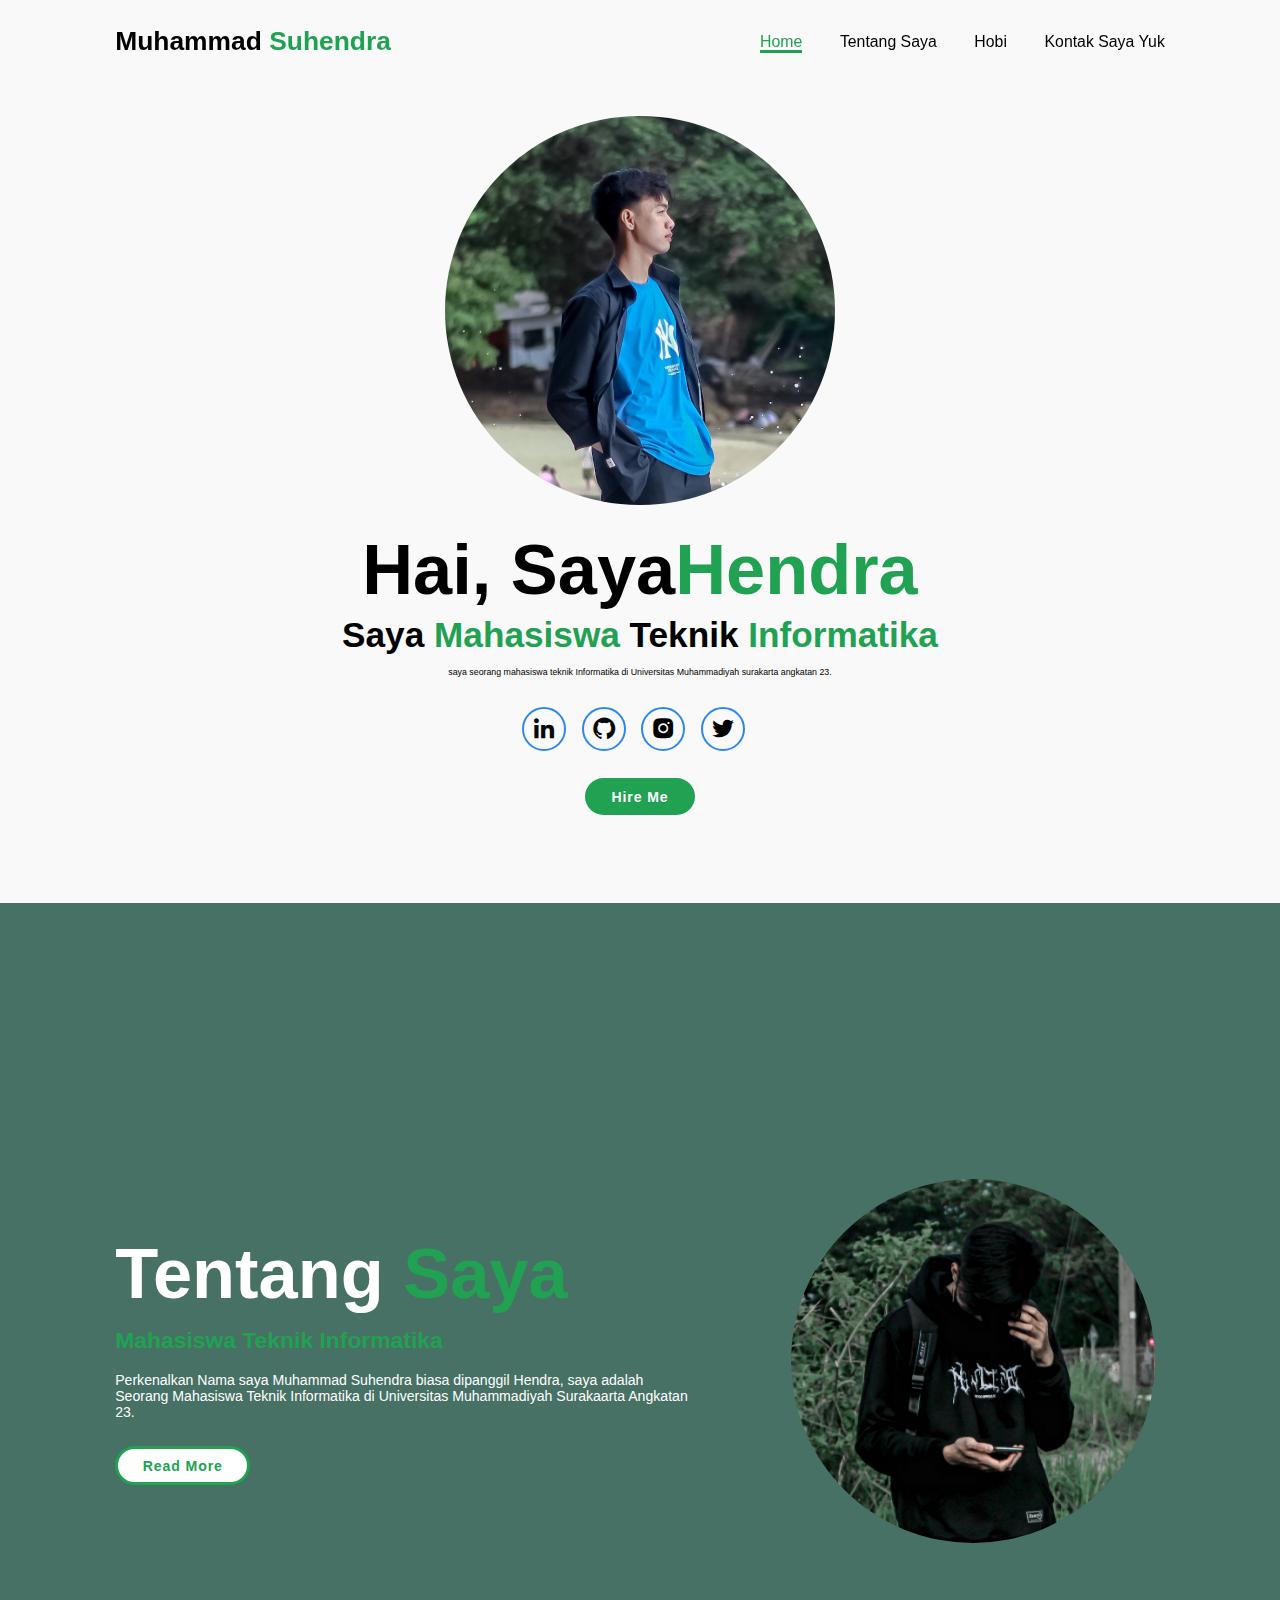
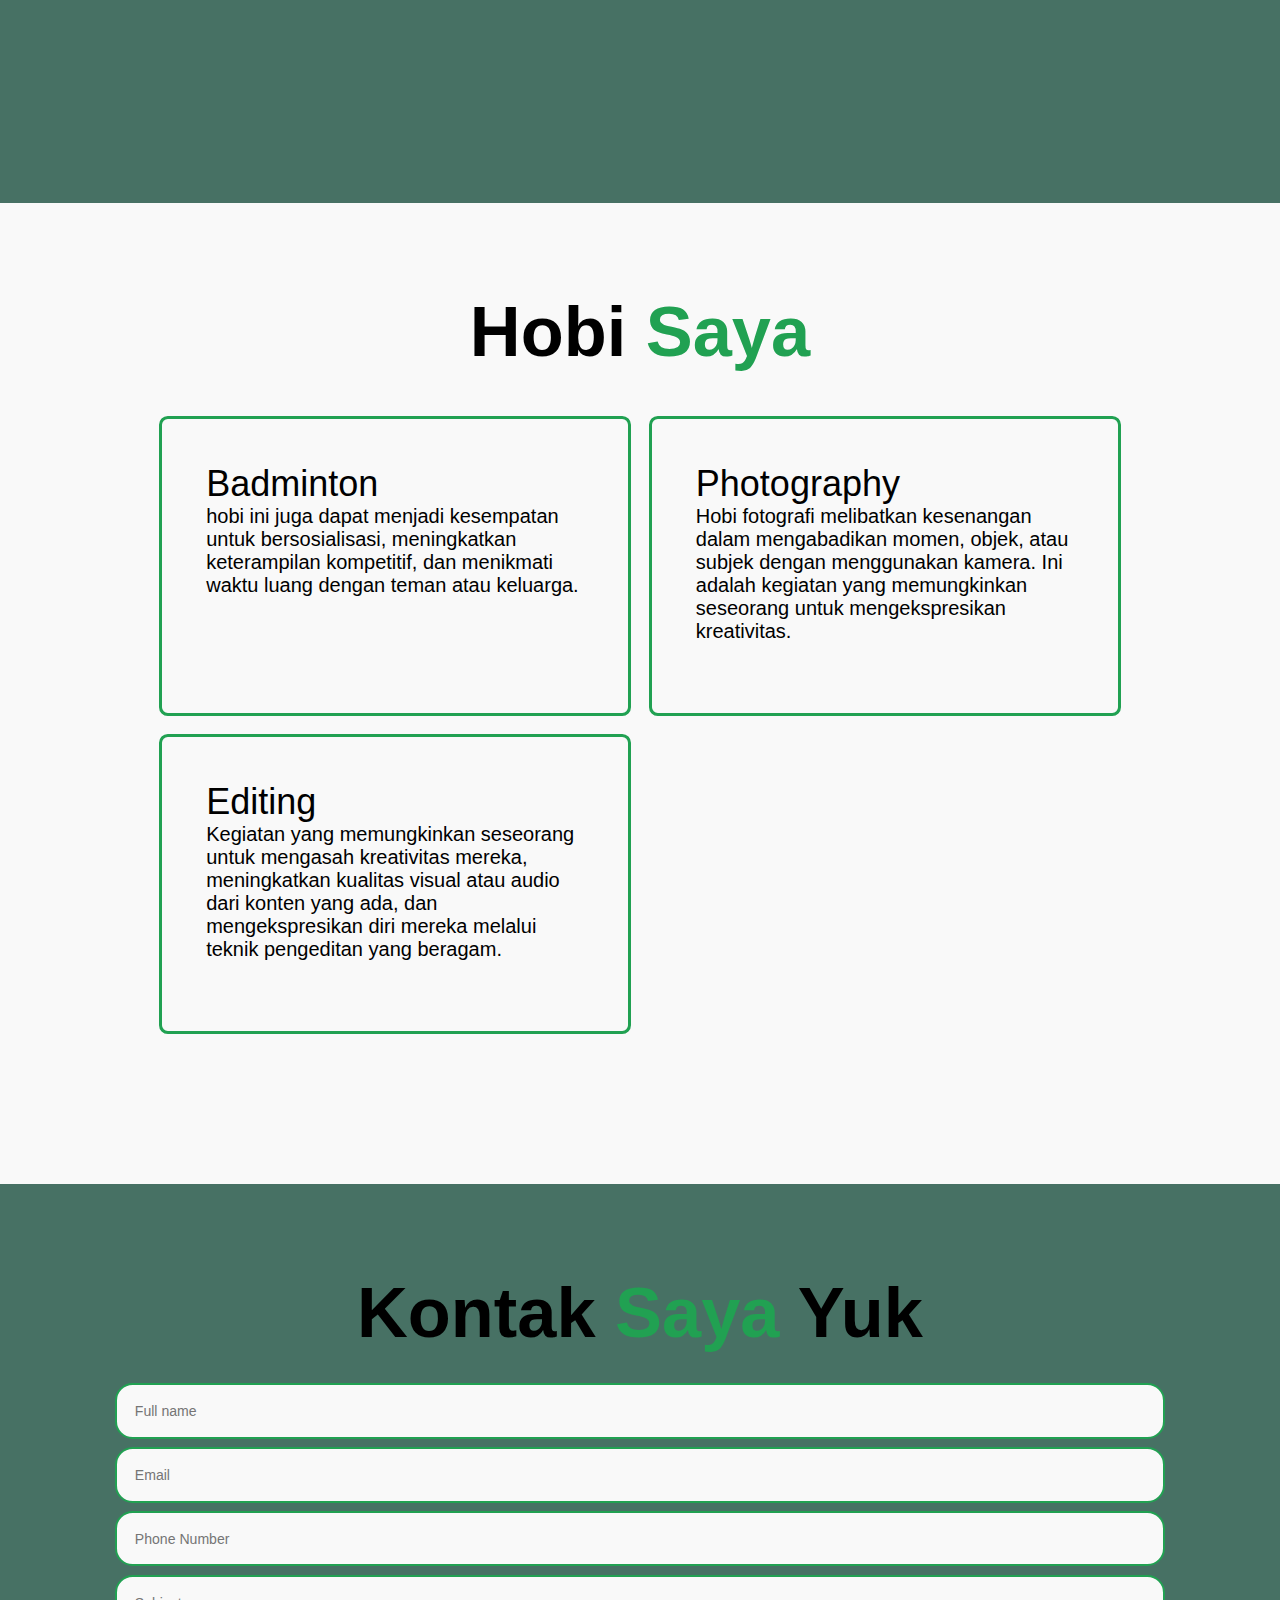
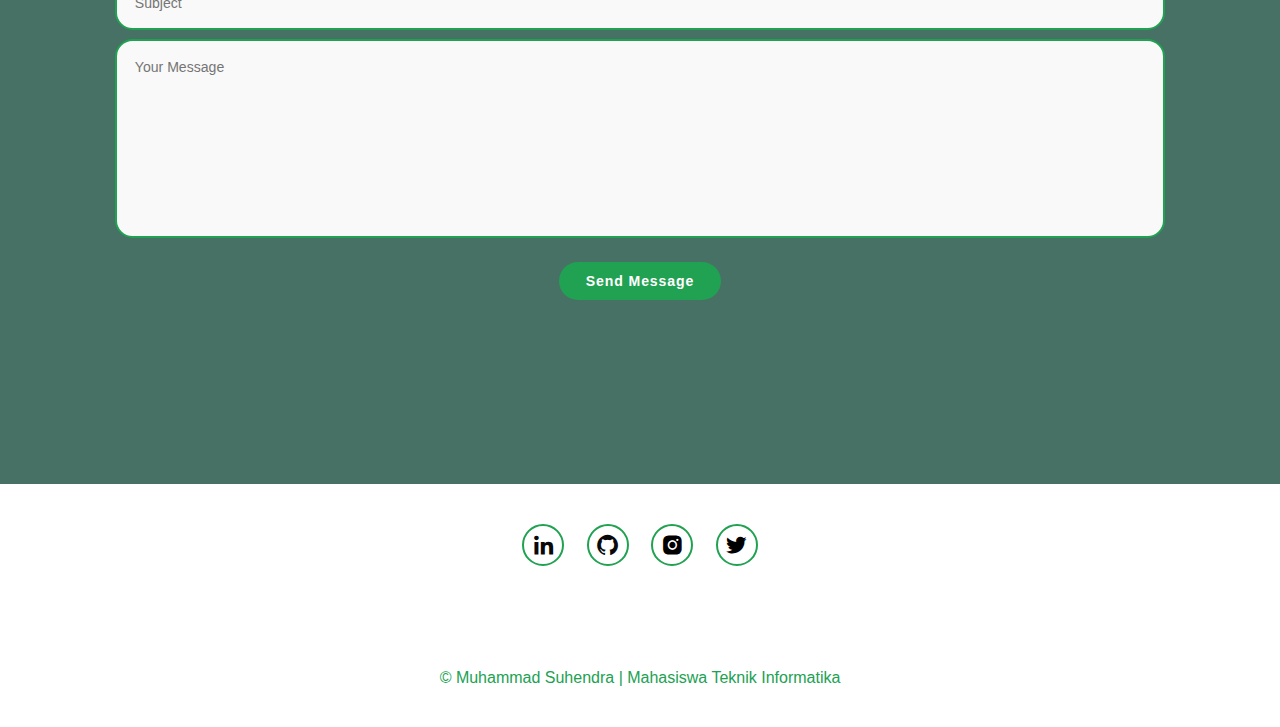
<file: index.html>
<!DOCTYPE html>
<html lang="en">
<head>
    <meta charset="UTF-8">
    <meta name="viewport" content="width=device-width, initial-scale=1.0">
    <title>Muhammad Suhendra</title>
    <link rel="stylesheet" href="style.css">
    <link href='https://unpkg.com/boxicons@2.1.4/css/boxicons.min.css' rel='stylesheet'>
</head>
<body>
    <header class="header">
        <a href="#home" class="logo">Muhammad
            <span>Suhendra</span></a>

        <i class='bx bx-menu' id="menu-icon"></i>

        <nav class="navbar">
            <a href="#home" class="active">Home</a>
            <a href="#about">Tentang Saya</a>
            <a href="#services">Hobi</a>
            <a href="#contact">Kontak Saya Yuk</a>
        </nav>
    </header>

    <section class="home" id="home">
        <div class="home-img">
            <img src="profil 1.jpg" alt="">
        </div>

        <div class="home-content">
            <h1>Hai, Saya<span>Hendra</span></h1>
            <h3>Saya <span>Mahasiswa</span> Teknik <span>Informatika</span> </h3>
            <p>
                saya seorang mahasiswa teknik Informatika di Universitas Muhammadiyah surakarta
                angkatan 23.
            </p>


            <div class="social-icons">
                <a href="#"><i class='bx bxl-linkedin' style='color:#090909' ></i></a>
                <a href="#"><i class='bx bxl-github' style='color:#090909' ></i></a>
                <a href="#"><i class='bx bxl-instagram-alt' style='color:#000000' ></i></a>
                <a href="#"><i class='bx bxl-twitter' style='color:#000000' ></i></a>
            </div>

            <a href="#" class="btn">Hire Me</a>
        </div>
    </section>


    <section class="about" id="about">
        <div class="about-content">
            <h2 class="heading">Tentang <span>Saya</span></h2>
            <h3>
                <span>Mahasiswa Teknik Informatika</span>
            </h3>
            <p>
                Perkenalkan Nama saya Muhammad Suhendra biasa dipanggil Hendra,
                saya adalah Seorang Mahasiswa Teknik Informatika di Universitas Muhammadiyah Surakaarta
                Angkatan 23.
            </p>
            <a href="#" class="btn">Read More</a>
        </div>

        <div class="about-img">
            <img src="profil 5.jpg" alt="">
        </div>
    </section>


    <section class="services" id="services">
        <h2 class="heading">Hobi <span>Saya</span></h2>

        <div class="services-container">
            <div class="services-box">
                <div class="services-info">
                    <h4>Badminton</h4>
                    <p>
                        hobi ini juga dapat menjadi kesempatan untuk bersosialisasi, meningkatkan keterampilan kompetitif, dan menikmati waktu luang dengan teman atau keluarga.
                    </p>
                </div>
            </div>

            <div class="services-box">
                <div class="services-info">
                    <h4>Photography</h4>
                    <p>
                        Hobi fotografi melibatkan kesenangan dalam mengabadikan momen, objek, atau subjek dengan menggunakan kamera. Ini adalah kegiatan yang memungkinkan seseorang untuk mengekspresikan kreativitas.
                    </p>
                </div>
            </div>

            <div class="services-box">
                <div class="services-info">
                    <h4>Editing</h4>
                    <p>
                        Kegiatan yang memungkinkan seseorang untuk mengasah kreativitas mereka, meningkatkan kualitas visual atau audio dari konten yang ada, dan mengekspresikan diri mereka melalui teknik pengeditan yang beragam.
                    </p>
                </div>
            </div>

        </div>
    </section>


    <section class="contact" id="contact">
        <h2 class="heading">Kontak <span>Saya</span> Yuk</h2>

        <form action="#">
            <div class="input-box">
                <input type="text" placeholder="Full name">
                <input type="email" placeholder="Email">
            </div>

            <div class="input-box">
                <input type="number" placeholder="Phone Number">
                <input type="text" placeholder="Subject">
            </div>

            <textarea name="" id="" cols="30" rows="10" placeholder="Your Message"></textarea>
            <input type="submit" value="Send Message" class="btn">

        </form>
    </section>

    <footer class="footer">
        <div class="social">
            <a href="#"><i class='bx bxl-linkedin' style='color:#090909' ></i></a>
            <a href="#"><i class='bx bxl-github' style='color:#090909' ></i></a>
            <a href="#"><i class='bx bxl-instagram-alt' style='color:#000000' ></i></a>
            <a href="#"><i class='bx bxl-twitter' style='color:#000000' ></i></a>
        </div>

        <ul class="list">
            <li>
                <a href="FAQ"></a>
            </li>

            <li>
                <a href="Services"></a>
            </li>

            <li>
                <a href="About Me"></a>
            </li>

            <li>
                <a href="Contact"></a>
            </li>

            <li>
                <a href="Privacy Policy"></a>
            </li>
        </ul>

        <p class="copyright">
            © Muhammad Suhendra | Mahasiswa Teknik Informatika
        </p>
    </footer>

    <script src="script.js"></script>


</body>
</html>
</file>
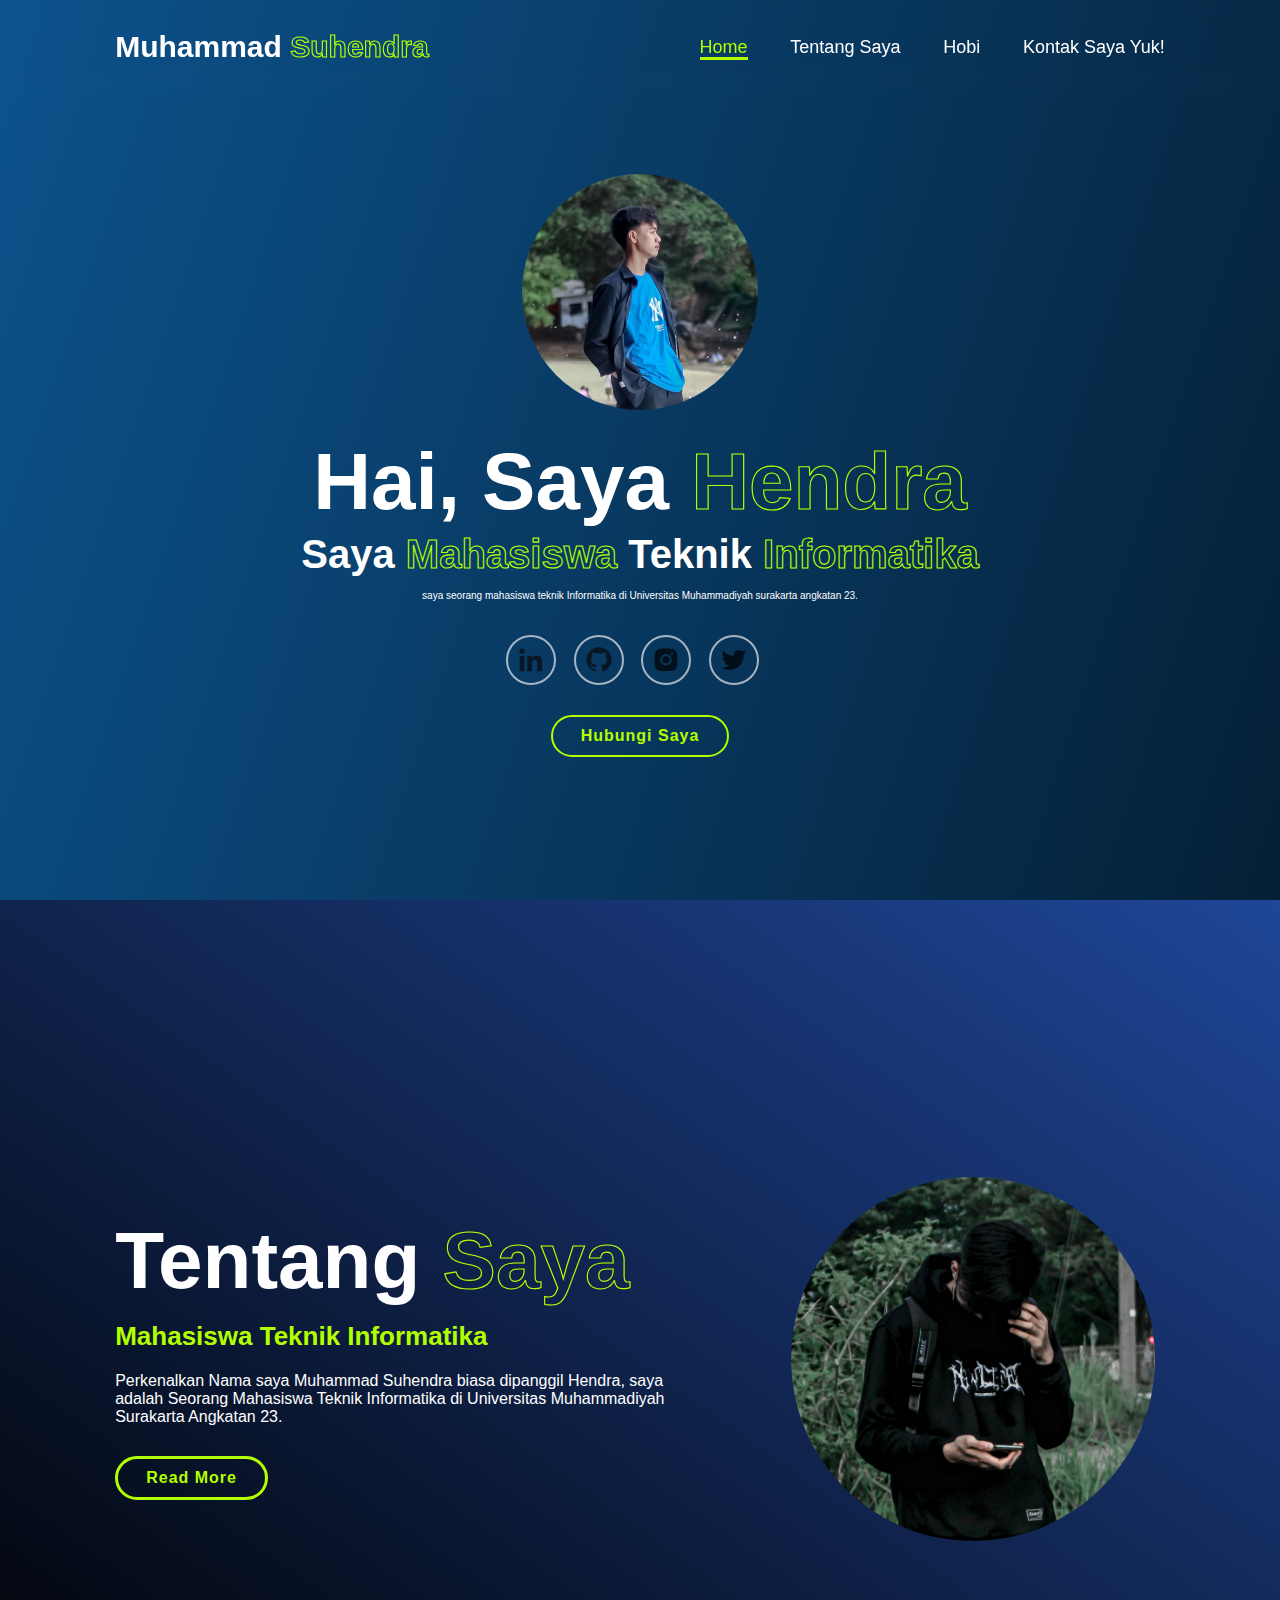
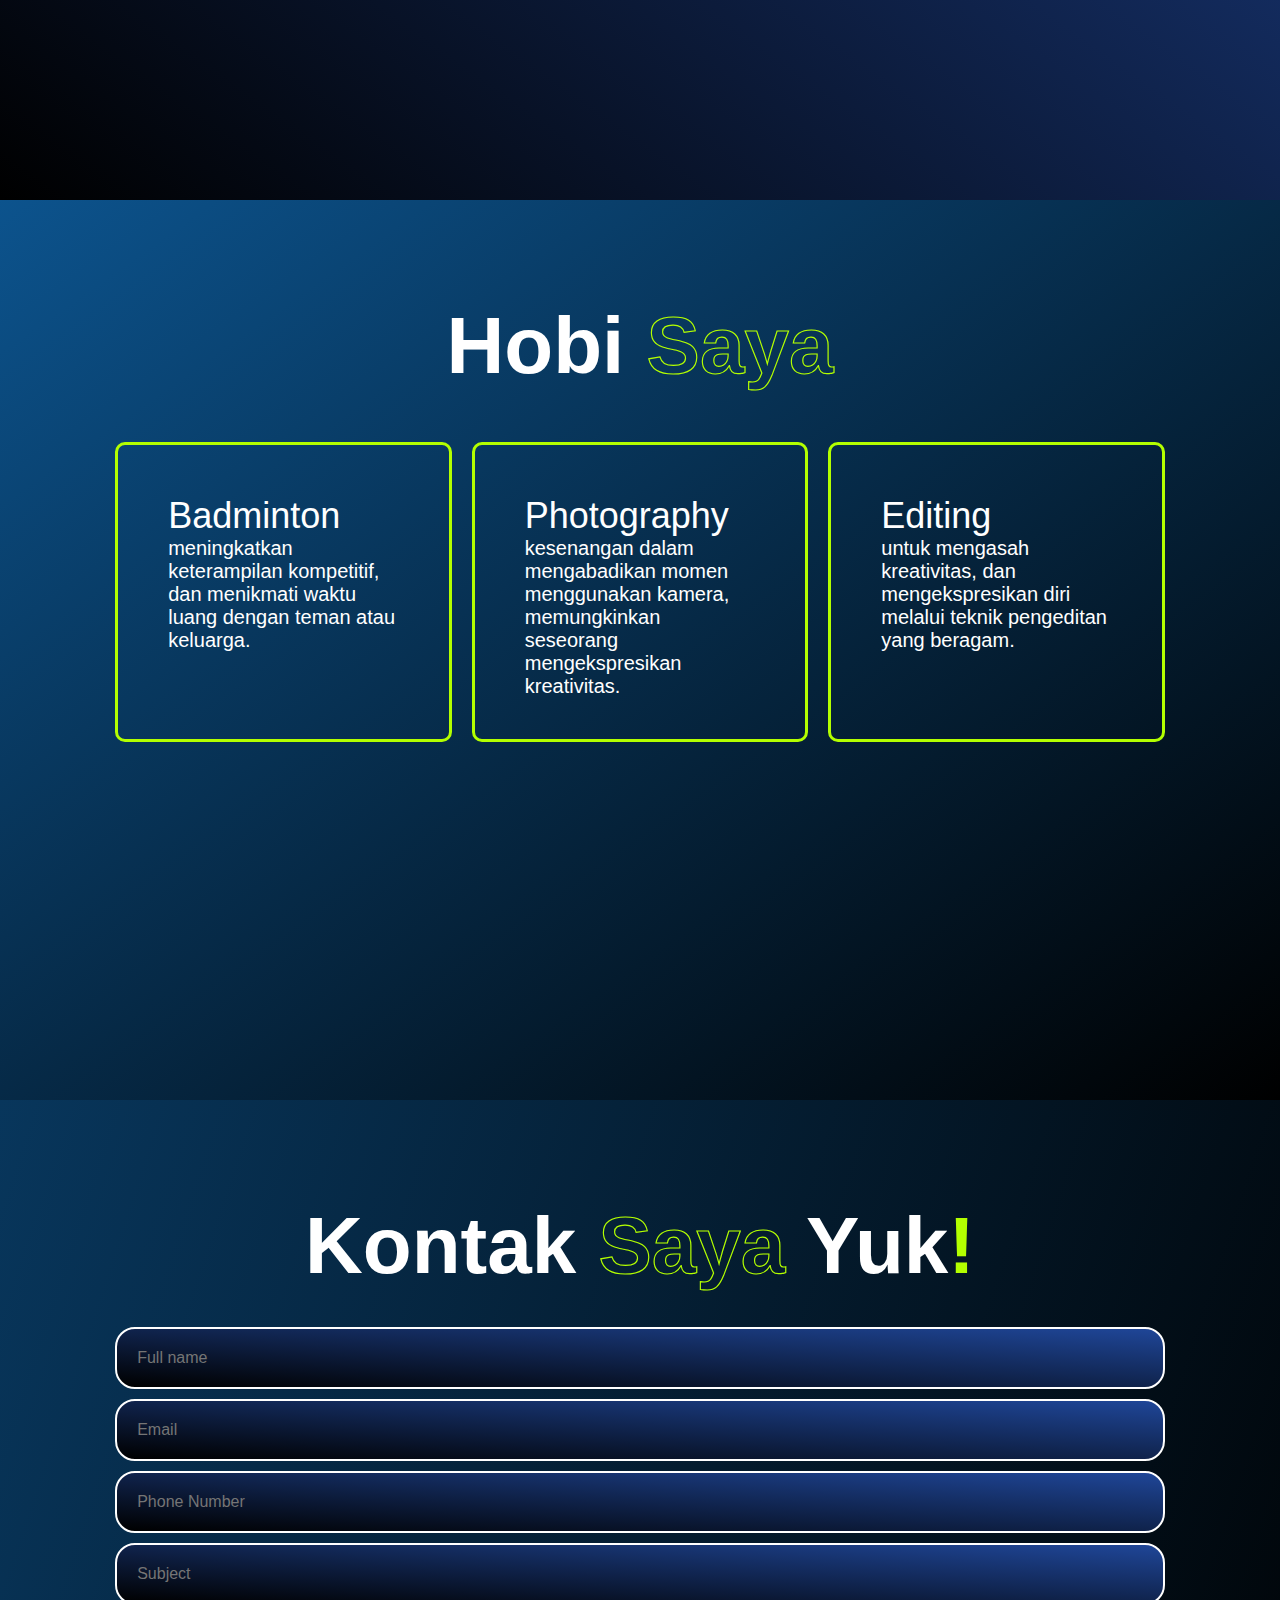
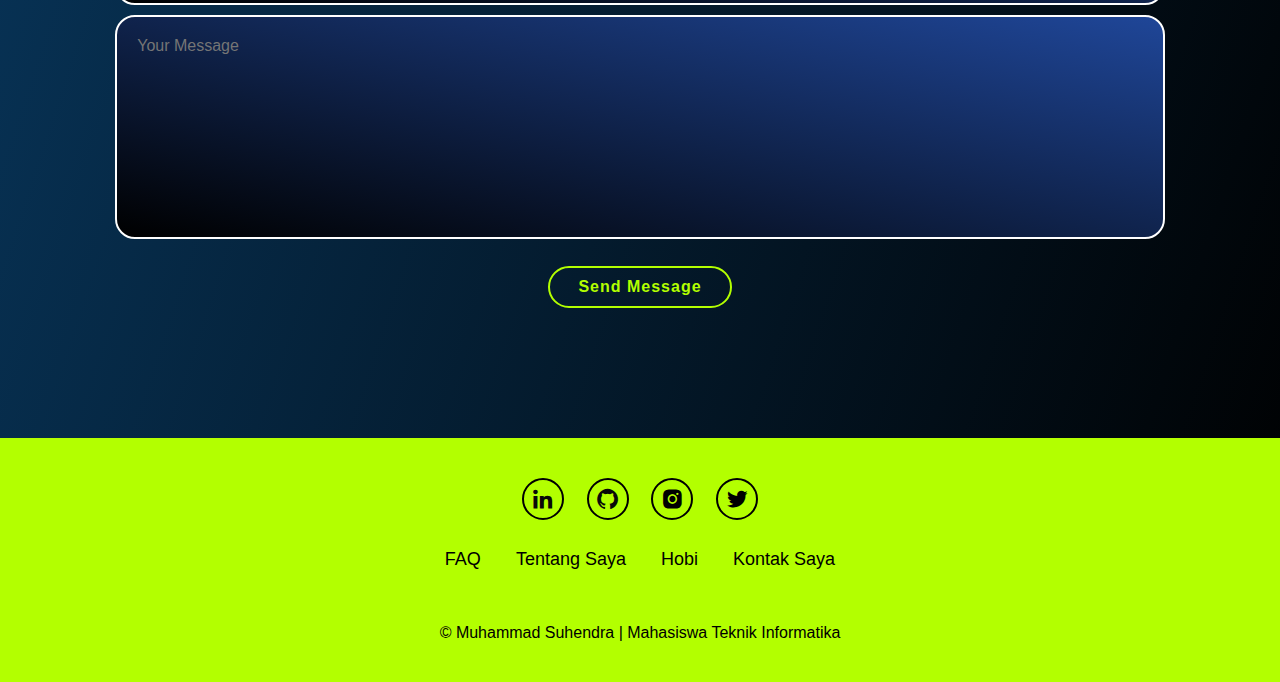
<file: PORTFOLIO.html>
<!DOCTYPE html>
<html lang="en">
<head>
    <meta charset="UTF-8">
    <meta name="viewport" content="width=device-width, initial-scale=1.0">
    <title>Muhammad Suhendra</title>
    <link rel="stylesheet" href="PORTFOLIO.css">
    <link href='https://unpkg.com/boxicons@2.1.4/css/boxicons.min.css' rel='stylesheet'>
</head>
<body>
    <header class="header">
        <a href="#home" class="logo">Muhammad
            <span>Suhendra</span></a>

        <i class='bx bx-menu' id="menu-icon"></i>

        <nav class="navbar">
            <a href="#home" class="active">Home</a>
            <a href="#about">Tentang Saya</a>
            <a href="#services">Hobi</a>
            <a href="#contact">Kontak Saya Yuk!</a>
        </nav>
    </header>

    <section class="home" id="home">
        <div class="home-img">
            <img src="profil 1.jpg" alt="">
        </div>

        <div class="home-content">
            <h1>Hai, Saya <span>Hendra</span></h1>
            <h3>Saya <span>Mahasiswa</span> Teknik <span>Informatika</span> </h3>
            <p>
                saya seorang mahasiswa teknik Informatika di Universitas Muhammadiyah surakarta
                angkatan 23.
            </p>


            <div class="social-icons">
                <a href="#"><i class='bx bxl-linkedin' style='color:#090909' ></i></a>
                <a href="#"><i class='bx bxl-github' style='color:#090909' ></i></a>
                <a href="#"><i class='bx bxl-instagram-alt' style='color:#000000' ></i></a>
                <a href="#"><i class='bx bxl-twitter' style='color:#000000' ></i></a>
            </div>

            <a href="#" class="btn">Hubungi Saya</a>
        </div>
    </section>


    <section class="about" id="about">
        <div class="about-content">
            <h2 class="heading">Tentang <span>Saya</span></h2>
            <h3>
                Mahasiswa Teknik Informatika
            </h3>
            <p>
                Perkenalkan Nama saya Muhammad Suhendra biasa dipanggil Hendra,
                saya adalah Seorang Mahasiswa Teknik Informatika di Universitas Muhammadiyah Surakarta
                Angkatan 23.
            </p>
            <a href="#" class="btn">Read More</a>
        </div>

        <div class="about-img">
            <img src="profil 5.jpg" alt="">
        </div>
    </section>


    <section class="services" id="services">
        <h2 class="heading">Hobi <span>Saya</span></h2>

        <div class="services-container">
            <div class="services-box">
                <div class="services-info">
                    <h4>Badminton</h4>
                    <p>
                        meningkatkan keterampilan kompetitif, dan menikmati waktu luang dengan teman atau keluarga.
                    </p>
                </div>
            </div>

            <div class="services-box">
                <div class="services-info">
                    <h4>Photography</h4>
                    <p>
                        kesenangan dalam mengabadikan momen menggunakan kamera, memungkinkan seseorang mengekspresikan kreativitas.
                    </p>
                </div>
            </div>

            <div class="services-box">
                <div class="services-info">
                    <h4>Editing</h4>
                    <p>
                        untuk mengasah kreativitas, dan mengekspresikan diri melalui teknik pengeditan yang beragam.
                    </p>
                </div>
            </div>

        </div>
    </section>


    <section class="contact" id="contact">
        <h2 class="heading">Kontak <span>Saya</span> Yuk<span1>!</span1></h2>

        <form action="#">
            <div class="input-box">
                <input type="text" placeholder="Full name">
                <input type="email" placeholder="Email">
            </div>

            <div class="input-box">
                <input type="number" placeholder="Phone Number">
                <input type="text" placeholder="Subject">
            </div>

            <textarea name="" id="" cols="30" rows="10" placeholder="Your Message"></textarea>
            <input type="submit" value="Send Message" class="btn">

        </form>
    </section>

    <footer class="footer">
        <div class="social">
            <a href="#"><i class='bx bxl-linkedin' style='color:#090909' ></i></a>
            <a href="#"><i class='bx bxl-github' style='color:#090909' ></i></a>
            <a href="#"><i class='bx bxl-instagram-alt' style='color:#000000' ></i></a>
            <a href="#"><i class='bx bxl-twitter' style='color:#000000' ></i></a>
        </div>

        <ul class="list">
            <li>
                <a href="#">FAQ</a>
            </li>

            <li>
                <a href="#">Tentang Saya</a>
            </li>

            <li>
                <a href="#">Hobi</a>
            </li>

            <li>
                <a href="#">Kontak Saya</a>
            </li>

        </ul>

        <p class="copyright">
            © Muhammad Suhendra | Mahasiswa Teknik Informatika
        </p>
    </footer>

    <script src="PORTFOLIO.js"></script>


</body>
</html>
</file>
<file: style.css>
* {
    margin: 0;
    padding: 0;
    box-sizing: border-box;
    text-decoration: none;
    border: none;
    outline: none;
    scroll-behavior: smooth;
    font-family: 'Poppins', sans-serif;
}

:root {
    --bg-color: #f9f9f9;
    --second-bg-color: #477164;
    --text-color: black;
    --main-color: #21a152;
}

html{
    font-size: 62.5%;
    overflow-x: hidden;
}

body{
    background: var(--bg-color);
    color: var(--text-color);
}

.header{
    position: fixed;
    top: 0;
    left: 0;
    width: 100%;
    padding: 3rem 9%;
    background: rgba(red, green, blue, alpha);
    border-bottom: 1px solid rgba(red, green, blue, alpha);
    backdrop-filter: blur(10px);
    display: flex;
    align-items: center;
    justify-content: space-between;
    z-index: 100;
}

.logo{
    font-size: 3rem;
    color: var(--text-color);
    font-weight: 800;
    cursor: pointer;
    transition: 0.3s ease-in-out;
}

.logo:hover{
    transform: scale(1.1);
}

.navbar a{
    font-size: 1.8rem;
    color: var(--text-color);
    margin-left: 4rem;
    font-weight: 500;
    transition: 0.3s ease;
    border-bottom: 3px solid transparent;
}

.navbar a:hover,
.navbar a.active{
    color: var(--main-color);
    border-bottom: 3px solid var(--main-color);
}

#menu-icon{
    font-size: 3.6rem;
    color: var(--main-color);
    display: none;
}

section{
    min-height: 100vh;
    padding: 10rem 9% 10rem;
}

.home{
    display: flex;
    justify-content: center;
    align-items: center;
    flex-direction: column;
    gap: 1rem;
}

.home-content{
    display: flex;
    flex-direction: column;
    align-items: center;
    text-align: center;
    justify-content: center;
    margin-top: 3rem;
}

span{
    color: var(--main-color);
}

.logo span{
    color: var(--main-color);
}

.home-content h3{
    font-size: 4rem;
    margin: 10px 0;
}

.home-content h1{
    font-size: 8rem;
    font-weight: 700;
    line-height: 1;
}

.home-img{
    border-radius: 50%;
}

.home-img img{
    position: relative;
    top: 2rem;
    width: 20vw;
    border-radius: 50%;
    border: 10px solid transparent;
    cursor: pointer;
    transition: O.5S ease-in-out;
}

.home-img img:hover{
    border: 10px solid var(--main-color);
    transform: scale(1.05);
}

.home-content p{
    font: 1.6rem;
    line-height: 1.8;
    font-weight: 500;
    max-width: 1000px;
}

.social-icons a{
    display: inline-flex;
    justify-content: center;
    align-items: center;
    width: 5rem;
    height: 5rem;
    background: transparent;
    border: 0.3rem solid  #2c88f1;
    ;
    font-size: 3rem;
    border-radius: 50%;
    color: #2c88f1;
    margin: 3rem 1.5rem 3rem 0;
    transition: 0.3s ease-in-out;
}

.social-icons a:hover{
    color: white;
    transform: scale(1.3)translateY(-5px);
    background-color: #2c88f1;
    ;
}

.btn{
    display: inline-block;
    padding: 1rem 2.8rem;
    background: var(--main-color);
    border-radius: 4rem;
    font-size: 1.6rem;
    color: white;
    border: 2px solid transparent;
    letter-spacing: 0.1rem;
    font-weight: 600;
    transition: 0.3s;
    cursor: pointer;
}

.btn:hover{
    transform: scale(1.05);
    background: var(--bg-color);
    color: var(--main-color);
    border: 2px solid var(--main-color);
}

.about{
    display: flex;
    justify-content: center;
    align-items: center;
    gap: 10rem;
    background: var(--second-bg-color);
    color: white;
}

.about-img{
    border-radius: 50%;
}

.about-img img{
    position: relative;
    width: 30vw;
    border-radius: 50%;
    border: 10px solid transparent;
    top: 1rem;
    cursor: pointer;
    transition: 0.5s ease-in-out;
}

.about-img img:hover{
    border: 10px solid white;
    transform: scale(1.05);
}

.heading{
    text-align: center;
    font-size: 8rem;
}

.about-content h2{
    text-align: left;
    line-height: 1.5;
}

.about-content h3{
    font-size: 2.6rem;
}

.about-content p{
    font-size: 1.6rem;
    margin: 2rem 0 3rem;
}

.about-content .btn{
    background: white;
    color: var(--main-color);
    border: 3px solid var(--main-color);
}

.about-content .btn:hover{
    background-color: var(--main-color);
    color: white;
}

::-webkit-scrollbar{
    width: 15px;
}

::-webkit-scrollbar-thumb{
    background-color: var(--main-color);
}

::-webkit-scrollbar-track{
    background-color: var(--bg-color);
    width: 50px;
}

.services{
    background: var(--bg-color);
    color: var(--text-color);
}

.services h2{
    margin-bottom: 5rem;
    color: var(--text-color);
}

.services-container{
    display: grid;
    grid-template-columns: repeat(3,1fr);
    align-items: center;
    gap: 2rem;
}

.services-box{
    border: 3px solid var(--main-color);
    height: 300px;
    border-radius: 1em;
    cursor: pointer;
    transition: 0.3s ease-in-out;
}

.services-box:hover{
    background: var(--main-color);
    color: white;
    transform: scale(1.03);
}

.services-box .services-info{
    display: flex;
    flex-direction: column;
    text-align: left;
    justify-content: center;
    align-items: baseline;
    padding: 5em;
}

.services-info h4{
    font-size: 36px;
    font-weight: 500;
}

.services-info p{
    margin-top: 2rem;
    font-size: 20px;
    font-weight: 400;
    margin: auto;
}

.contact{
    background-color: var(--second-bg-color);
}

.contact h2{
    margin-bottom: 3rem;
}

.contact form{
    max-width: 70ren;
    margin: 1rem auto;
    text-align: center;
    margin-bottom: 3rem;
}

.contact form .input-box{
    display: flex;
    justify-content: center;
    flex-wrap: wrap;
}

.contact form .input-box input,
.contact form textarea{
    width: 100%;
    padding: 2rem;
    font-size: 1.6rem;
    color: var(--text-color);
    background: var(--bg-color);
    border-radius: 2rem;
    border: 2px solid var(--main-color);
    margin: 0.5rem 0;
    resize: none;
}

.contact form .btn{
    margin-top: 2rem;
}


.footer{
    position: relative;
    bottom: 0;
    width: 100%;
    padding: 40px 0;
    background-color: white;
}

.footer .social{
    text-align: center;
    padding-bottom: 25px;
    color: var(--main-color);
}
.footer .social a{
    font-size: 25px;
    color: var(--main-color);
    border: 2px solid var(--main-color);
    width: 42px;
    height: 42px;
    line-height: 42px;
    display: inline-block;
    text-align: center;
    border-radius: 50%;
    margin: 0 10px;
    transition: 0.3s ease;
}

.footer .social a:hover{
    transform: scale(1.2) translateY(-10px);
    background-color: var(--main-color);
    color: white;
}


.footer ul{
    margin-top: 0;
    padding: 0;
    font-size: 18px;
    line-height: 1.6;
    margin-bottom: 0;
    text-align: center;
}

.footer ul li a{
    color: var(--main-color);
    border-bottom: 3px solid transparent;
    transition: 0.3s ease;
}

.footer ul li a:hover{
    border-bottom: 3px solid var(--main-color);
}

.footer ul li{
    display: inline-block;
    padding: 0 15px;
}

.footer .copyright{
    margin-top: 50px;
    text-align: center;
    font-size: 16px;
    color: var(--main-color);
}


@media(max-width:1285px){
    html{
        font-size: 55%;
    }
    .services-container{
        padding-bottom: 7rem;
        grid-template-columns: repeat(2,1fr);
        margin: 0 5rem;
    }
    .home img{
        width: 32vw;
    }
}

@media(max-width:991px){
    header{
        padding: 2rem 3%;
    }
    section{
        padding: 10rem 3% 2rem;
    }
    .services{
        padding-bottom: 7rem;
    }
    .footer{
        padding: 2rem 3%;
    }
}

@media(max-width:800px){
    #menu-icon{
        display: block;
    }
    .navbar{
        position: absolute;
        top: 100%;
        right: 0;
        width: 50%;
        padding: 1rem 3%;
        border-bottom-left-radius: 2rem;
        background: white;
        border-left: 3px solid var(--main-color);
        border-bottom: 3px solid var(--main-color);
        display: none;
    }
    .navbar a{
        display: block;
        font-size: 2rem;
        margin: 3rem 0;
        color: var(--text-color);
    }
    .home{
        flex-direction: column;
        margin: 5rem 4rem;
    }
    .home-content h3{
        font-size: 2.6rem;
    }
    .home-content h1{
        font-size: 5rem;
    }
    .home-img img{
        width: 70vw;
        margin-top: 4rem;
    }
    .about{
        flex-direction: column;
    }
    .about-content{
        margin: 0 2rem 4rem;
    }
    .about-img img{
        width: 64vw;
        margin-top: 1rem;
        margin-bottom: 3rem;
    }
    .services h2{
        margin-bottom: 3rem;
    }
    .services-container{
        grid-template-columns: repeat(1,1fr99);
    }
}
</file>
<file: PORTFOLIO.css>
* {
    margin: 0;
    padding: 0;
    box-sizing: border-box;
    text-decoration: none;
    border: none;
    outline: none;
    font-family: 'Poppins', sans-serif;
}

:root {
    --bg-color: linear-gradient(to bottom right, #0c538d, #000000);
    --second-bg-color: linear-gradient(to bottom left, #1f4698, #000000);
    --text-color: rgb(255, 255, 255);
    --main-color: #b3ff00;
}

html{
    font-size: 62.5%;
    overflow-x: hidden;
    scroll-behavior: smooth;
}

body{
    background: var(--bg-color);
    color: var(--text-color);
}

.header{
    position: fixed;
    top: 0;
    left: 0;
    width: 100%;
    padding: 3rem 9%;
    background: rgba(red, green, blue, alpha);
    border-bottom: 1px solid rgba(red, green, blue, alpha);
    backdrop-filter: blur(10px);
    display: flex;
    align-items: center;
    justify-content: space-between;
    z-index: 100;
}

.logo{
    font-size: 3rem;
    color: var(--text-color);
    font-weight: 800;
    cursor: pointer;
    transition: 0.3s ease-in-out;
}

.logo:hover{
    transform: scale(1.1);
}

.navbar a{
    font-size: 1.8rem;
    color: var(--text-color);
    margin-left: 4rem;
    font-weight: 500;
    transition: 0.3s ease;
    border-bottom: 3px solid transparent;
}

.navbar a:hover,
.navbar a.active{
    color: var(--main-color);
    border-bottom: 3px solid var(--main-color);
}

#menu-icon{
    font-size: 3.6rem;
    color: var(--main-color);
    display: none;
}

section{
    min-height: 100vh;
    padding: 10rem 9% 10rem;
}

.home{
    display: flex;
    justify-content: center;
    align-items: center;
    flex-direction: column;
    gap: 1rem;
}

.home-content{
    display: flex;
    flex-direction: column;
    align-items: center;
    text-align: center;
    justify-content: center;
    margin-top: 3rem;
}

span{
    color: var(--main-color);
}

.logo span{
    color: var(--main-color);
}

.home-content h3{
    font-size: 4rem;
    margin: 10px 0;
}

.home-content h1{
    font-size: 8rem;
    font-weight: 700;
    line-height: 1;
}

.home-img{
    border-radius: 50%;
}

.home-img img{
    position: relative;
    top: 2rem;
    width: 20vw;
    border-radius: 50%;
    border: 10px solid transparent;
    cursor: pointer;
    transition: 1S ease-in-out;
}

.home-img { animation: bounce 3s infinite; }
@keyframes bounce {
    0% { transform: translateY(0); }
    40% {transform: translateY(-20px); }
    
}

.home-img img:hover{
    transform: scale(1.2);
}

span {
    -webkit-text-fill-color: transparent;
    -webkit-text-stroke: 1.15px var(--main-color);
}

.home-content p{
    font: 1.6rem;
    line-height: 1.8;
    font-weight: 500;
    max-width: 1000px;
}

.social-icons a{
    display: inline-flex;
    justify-content: center;
    align-items: center;
    width: 5rem;
    height: 5rem;
    background: transparent;
    border: 0.2rem solid  #e9ebee;
    opacity: 70%;
    font-size: 3rem;
    border-radius: 50%;
    color: #2c88f1;
    margin: 3rem 1.5rem 3rem 0;
    transition: 0.3s ease-in-out;
}

.social-icons a:hover{
    color: white;
    transform: scale(1.3)translateY(-5px);
    background-color: var(--main-color);
    ;
}

.btn{
    display: inline-block;
    padding: 1rem 2.8rem;
    background: transparent;
    border-radius: 4rem;
    font-size: 1.6rem;
    color: var(--main-color);
    border: 2px solid var(--main-color);
    letter-spacing: 0.1rem;
    font-weight: 600;
    transition: 0.3s;
    cursor: pointer;
}

.btn:hover{
    transform: scale(1.05);
    background: var(--main-color);
    color: white;
    border: 2px solid var(--main-color);
}

.about{
    display: flex;
    justify-content: center;
    align-items: center;
    gap: 10rem;
    background: var(--second-bg-color);
    color: white;
}

.about-img{
    border-radius: 50%;
}

.about-img img{
    position: relative;
    width: 30vw;
    border-radius: 50%;
    border: 10px solid transparent;
    top: 1rem;
    cursor: pointer;
    transition: 0.5s ease-in-out;
}

.about-img { animation: pulse 3s infinite; }
@keyframes pulse {
    0%, 100% {transform: scale(1); }
    50% {transform: scale(1.1); }
}

.about-img img:hover{
    border: 10px solid white;
    transform: scale(1.05);
}

.heading{
    text-align: center;
    font-size: 8rem;
}

.contact h2 span1{
    color: var(--main-color);
}

.contact .heading { animation: pulse 1s infinite; }
@keyframes pulse {
    0%, 100% {transform: scale(1); }
    50% {transform: scale(1.1); }

}

.about-content h2{
    text-align: left;
    line-height: 1.5;
}

.about-content h3{
    font-size: 2.6rem;
    color: var(--main-color);
}

.about-content p{
    font-size: 1.6rem;
    margin: 2rem 0 3rem;
}

.about-content .btn{
    background: transparent;
    color: var(--main-color);
    border: 3px solid var(--main-color);
}

.about-content .btn:hover{
    background-color: var(--main-color);
    color: white;
}

::-webkit-scrollbar{
    width: 15px;
}

::-webkit-scrollbar-thumb{
    background-color: var(--main-color);
}

::-webkit-scrollbar-track{
    background-color: var(--bg-color);
    width: 50px;
}

.services{
    background: var(--bg-color);
    color: var(--text-color);
}

.services h2{
    margin-bottom: 5rem;
    color: var(--text-color);
}

.services-container{
    display: grid;
    grid-template-columns: repeat(3,1fr);
    align-items: center;
    gap: 2rem;
}

.services-box{
    border: 3px solid var(--main-color);
    height: 300px;
    border-radius: 1em;
    cursor: pointer;
    transition: 0.3s ease-in-out;
}

.services-box:hover{
    background: var(--main-color);
    color: white;
    transform: scale(1.03);
}

.services-box .services-info{
    display: flex;
    flex-direction: column;
    text-align: left;
    justify-content: center;
    align-items: baseline;
    padding: 5em;
}

.services-info h4{
    font-size: 36px;
    font-weight: 500;
}

.services-info p{
    margin-top: 2rem;
    font-size: 20px;
    font-weight: 400;
    margin: auto;
}

.contact{
    background-color: var(--second-bg-color);
}

.contact h2{
    margin-bottom: 3rem;
}

.contact form{
    max-width: 70ren;
    margin: 1rem auto;
    text-align: center;
    margin-bottom: 3rem;
}

.contact form .input-box{
    display: flex;
    justify-content: center;
    flex-wrap: wrap;
}

.contact form .input-box input,
.contact form textarea{
    width: 100%;
    padding: 2rem;
    font-size: 1.6rem;
    color: var(--text-color);
    background: var(--second-bg-color);
    border-radius: 2rem;
    border: 2px solid white;
    margin: 0.5rem 0;
    resize: none;
}

.contact form .btn{
    margin-top: 2rem;
}


.footer{
    position: relative;
    bottom: 0;
    width: 100%;
    padding: 40px 0;
    background-color: var(--main-color);
}

.footer .social{
    text-align: center;
    padding-bottom: 25px;
    color: var(--main-color);
}
.footer .social a{
    font-size: 25px;
    color: var(--main-color);
    border: 2px solid black;
    width: 42px;
    height: 42px;
    line-height: 42px;
    display: inline-block;
    text-align: center;
    border-radius: 50%;
    margin: 0 10px;
    transition: 0.3s ease;
}

.footer .social a:hover{
    transform: scale(1.2) translateY(-10px);
    background-color: var(--main-color);
    color: white;
}


.footer ul{
    margin-top: 0;
    padding: 0;
    font-size: 18px;
    line-height: 1.6;
    margin-bottom: 0;
    text-align: center;
}

.footer ul li a{
    color: black;
    border-bottom: 3px solid transparent;
    transition: 0.3s ease;
}

.footer ul li a:hover{
    border-bottom: 3px solid black;
}

.footer ul li{
    display: inline-block;
    padding: 0 15px;
}

.footer .copyright{
    margin-top: 50px;
    text-align: center;
    font-size: 16px;
    color: black;
}


@media(max-width:800px){
    html{
        font-size: 55%;
    }
    .services-container{
        padding-bottom: 7rem;
        grid-template-columns: repeat(2,1fr);
        margin: 0 5rem;
    }
    .home img{
        width: 32vw;
    }
}

@media(max-width:800px){
    header{
        padding: 2rem 3%;
    }
    section{
        padding: 10rem 3% 2rem;
    }
    .services{
        padding-bottom: 7rem;
    }
    .footer{
        padding: 2rem 3%;
    }
}

@media(max-width:800px){

    #menu-icon{
        display: block;
    }

    .navbar{
        position: absolute;
        top: 100%;
        right: 0;
        width: 50%;
        padding: 1rem 3%;
        border-bottom-left-radius: 2rem;
        background: white;
        border-left: 3px solid var(--main-color);
        border-bottom: 3px solid var(--main-color);
        
    }
    
    .navbar.active {
        display: flex;
        flex-direction: column;
        align-items: flex-end;
    }
    .navbar a{
        display: block;
        font-size: 2rem;
        margin: 3rem 0;
        color: var(--text-color);
    }
    .home{
        flex-direction: column;
        margin: 5rem 4rem;
    }
    .home-content h3{
        font-size: 2.6rem;
    }
    .home-content h1{
        font-size: 5rem;
    }
    .home-img img{
        width: 70vw;
        margin-top: 4rem;
    }
    .about{
        flex-direction: column;
    }
    .about-content{
        margin: 0 2rem 4rem;
    }
    .about-img img{
        width: 64vw;
        margin-top: 1rem;
        margin-bottom: 3rem;
    }
    .services h2{
        margin-bottom: 3rem;
    }
    .services-container{
        grid-template-columns: repeat(1,1fr);
    }
}


@media(max-width:800px) {
    
    .navbar {
        display: none;
    }
    
    .navbar.active {
        display: flex;
        flex-direction: column;
        align-items: flex-end;
        position: flex;
        top: 100%;
        right: 0;
        width: 50%;
        padding: 1rem 3%;
        border-bottom-left-radius: 2rem;
        background: var(--second-bg-color);
        border-left: 3px solid white;
        border-bottom: 3px solid white;
    }
    
}
</file>
